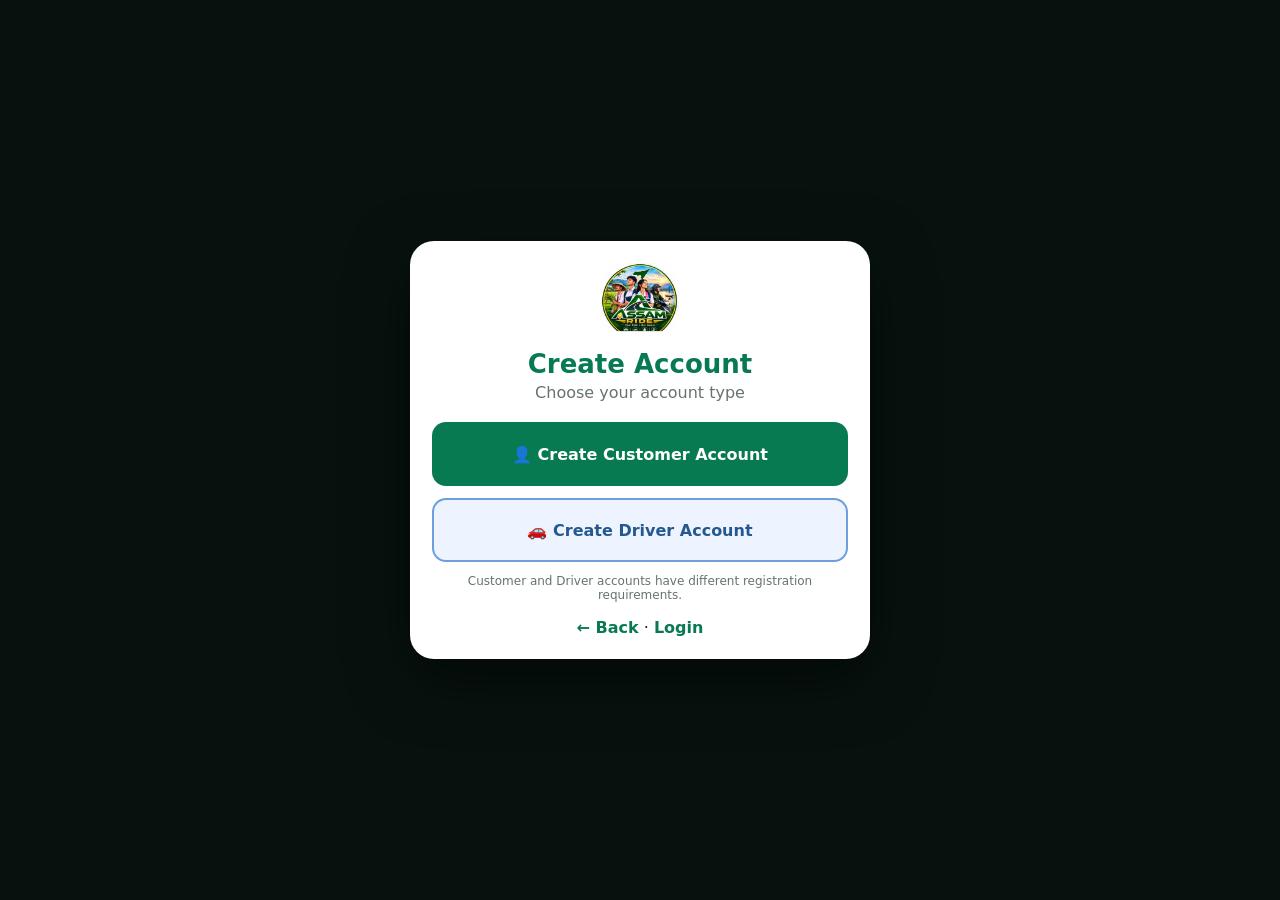
<file: auth/create-account.html>
<!doctype html>
<html lang="en">
<head>
<meta charset="utf-8">
<meta name="viewport" content="width=device-width,initial-scale=1,viewport-fit=cover">
<meta name="theme-color" content="#087a52">
<title>Create Account • Assam Drive</title>
<link rel="icon" href="../assets/assam-drive-logo.jpg">
<style>
*{box-sizing:border-box}
html,body{margin:0;min-height:100%;font-family:system-ui,-apple-system,Segoe UI,Roboto,sans-serif}
body{background:#07120e;min-height:100vh;padding:20px;display:grid;place-items:center}
.box{width:min(460px,100%);background:#fff;color:#17211d;border-radius:24px;padding:22px;box-shadow:0 20px 60px #0008}
.logo{display:block;width:78px;height:78px;object-fit:contain;margin:auto;border-radius:20px}
.brand{text-align:center;color:#087a52;font-size:26px;font-weight:900;margin-top:8px}
.sub{text-align:center;color:#66736d;margin:4px 0 20px}
.role-links{display:grid;gap:12px}
.role-link{display:flex;align-items:center;justify-content:center;min-height:64px;width:100%;border-radius:14px;text-decoration:none;font-weight:900;font-size:16px;position:relative;z-index:10;pointer-events:auto;touch-action:manipulation;-webkit-tap-highlight-color:transparent}
.customer{background:#087a52;color:#fff}
.driver{background:#edf4ff;color:#24588f;border:2px solid #6e9edc}
.back{text-align:center;margin-top:16px}
.back a{color:#087a52;text-decoration:none;font-weight:800;position:relative;z-index:10;pointer-events:auto}
.note{text-align:center;color:#66736d;font-size:12px;margin-top:12px}
</style>
</head>
<body>
<main class="box">
<img class="logo" src="../assets/assam-drive-logo.jpg" alt="Assam Drive">
<div class="brand">Create Account</div>
<div class="sub">Choose your account type</div>

<div class="role-links">
<a class="role-link customer" href="./signup.html?role=CUSTOMER">👤 Create Customer Account</a>
<a class="role-link driver" href="./signup.html?role=DRIVER">🚗 Create Driver Account</a>
</div>

<div class="note">Customer and Driver accounts have different registration requirements.</div>
<div class="back"><a href="../index.html">← Back</a> · <a href="./login.html">Login</a></div>
</main>
</body>
</html>
</file>
